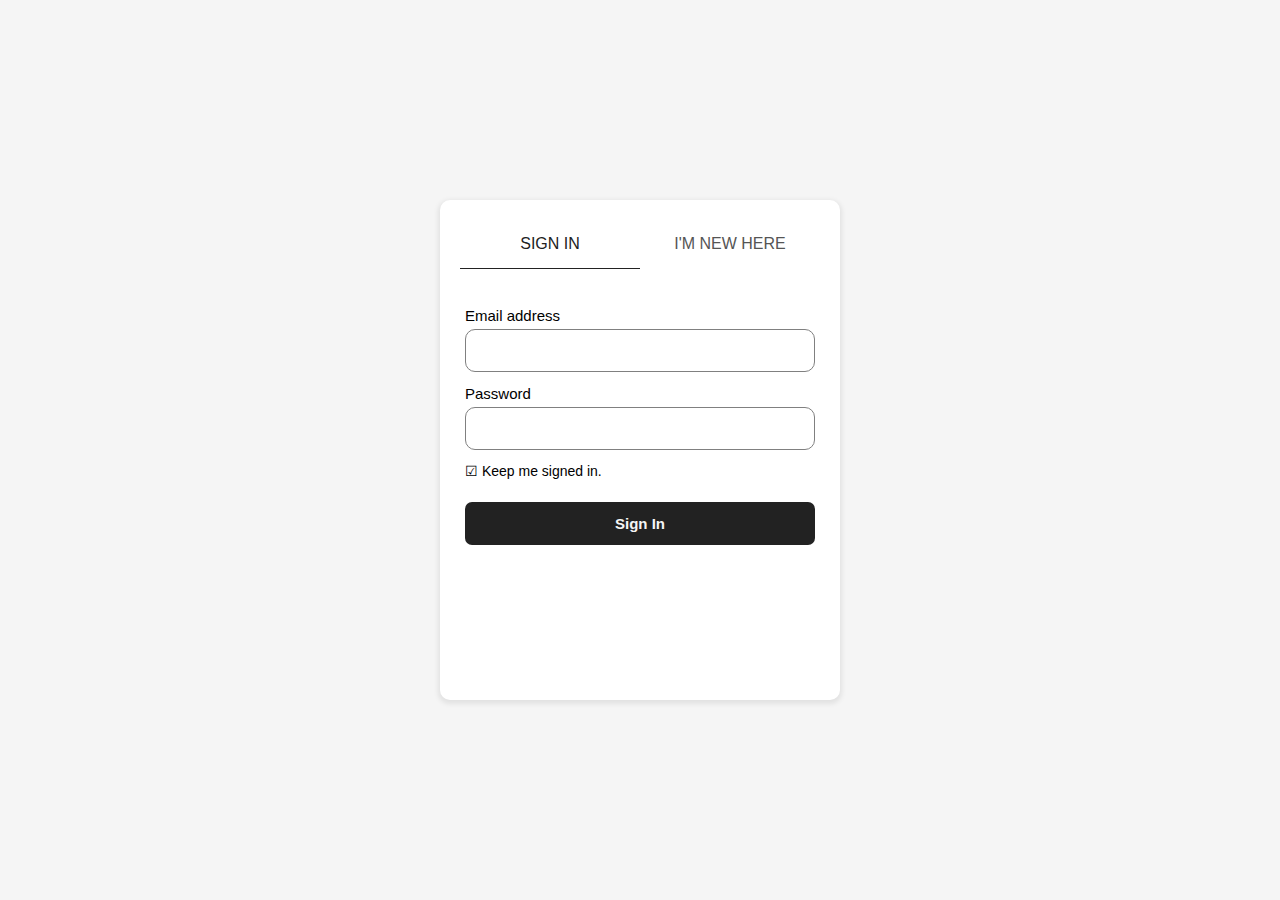
<file: sigup-and-login/SignUp_and_LogIn.html>
<!DOCTYPE html>
<html lang="en">
  <head>
    <meta charset="UTF-8" />
    <meta http-equiv="X-UA-Compatible" content="IE=edge" />
    <meta name="viewport" content="width=device-width, initial-scale=1.0" />
    <title>Document</title>
    <link rel="stylesheet" href="SignUp_and_LogIn.css" />
  </head>

  <body>
    <div class="tab-form">
      <div class="tab-header">
        <div class="active">SIGN IN</div>
        <div>I'M NEW HERE</div>
      </div>
      <div class="tab-body">
        <div class="login active">
          <div class="form-input">
            <label for="loginemail">Email address</label>
            <input id="loginemail" type="text" />
          </div>
          <div class="form-input">
            <label for="loginpass">Password</label>
            <input id="loginpass" type="password" />
          </div>
          <p style="font-size: 14px">☑ Keep me signed in.</p>
          <div class="form-input">
            <button id="login">Sign In</button>
          </div>
        </div>
        <div class="signup">
          <div class="form-input">
            <label for="">Name</label>
            <input type="text" placeholder="Enter username" />
          </div>
          <div class="form-input">
            <label for="">Email address</label>
            <input type="email" id="signupemail" placeholder="Enter email" />
          </div>
          <div class="form-input">
            <label for="">Password</label>
            <input
              type="password"
              id="signuppass"
              placeholder="Enter password"
            />
          </div>
          <p style="font-size: 14px">
            By registering, you agree with our Terms & Conditions and Privacy
            and Cookie Policy.
          </p>
          <div class="form-input">
            <button id="signup">Register</button>
          </div>
        </div>
      </div>
    </div>
  </body>
</html>
<script src="SignUp_and_LogIn.js"></script>
</file>
<file: sigup-and-login/SignUp_and_LogIn.css>
*{
    margin: 0;
    padding: 0;
    box-sizing: border-box;
}

body{
    font-family: "Roboto",sans-serif;
    background: #f5f5f5;
}

.tab-form{
    position: absolute;
    top: 50%;
    left: 50%;
    transform: translate(-50%,-50%);
    width: 95%;
    max-width: 400px;
    background: #fff;
    box-shadow: 0px 2px 5px 2px rgba(0, 0, 0, 0.08);
    height: 500px;
    border-radius: 10px;
} 

.tab-form .tab-header{
    display: flex;
    justify-content: space-between;
    padding: 20px;
}
.tab-form .tab-header>div{
    flex: 1;
    padding: 15px;
    text-align: center;
    color: #555;
    cursor: pointer;
}

.tab-form .tab-header>div.active{
    border-bottom: 1px solid #222;
    color: #222;
}

.tab-form .tab-body{
    position: relative;
    min-height: 360px;
    overflow: hidden;
}

.tab-form .tab-body>div{
    position: absolute;
    width: 100%;
    top:-150vh;
    opacity: 0;
    padding: 5px 25px;
    transition: opacity 300ms ease-in-out 0ms;
}

.tab-form .tab-body > div.active{
    top: 0px;
    opacity: 1;
    transition: opacity 300ms ease-in-out 0ms;
}

.tab-form .tab-body > div h2{
    font-size: 25px;
    color: #222;
    text-align: center;
    margin-bottom: 20px;
}

.tab-form .tab-body >div .form-input{
    margin: 13px 0px;
}

.tab-form .tab-body >div .form-input label{
    display: block;
    font-size: 15px;
}
.tab-form .tab-body >div .form-input input{
    width: 100%;
    margin-top: 5px;
    font-size: 15px;
    padding: 8px;
    border: 1px solid grey;
    border-radius: 10px;
    height: 43px;
}
.tab-form .tab-body >div .form-input button{
    width: 100%;
    margin-top: 10px;
    padding: 10px;
    font-size: 15px;
    border: none;
    outline: none;
    cursor: pointer;
    background: #222;
    color: #f5f5f5;
    font-weight: 600;
    border-radius: 7px;
    height: 43px;
}
</file>
